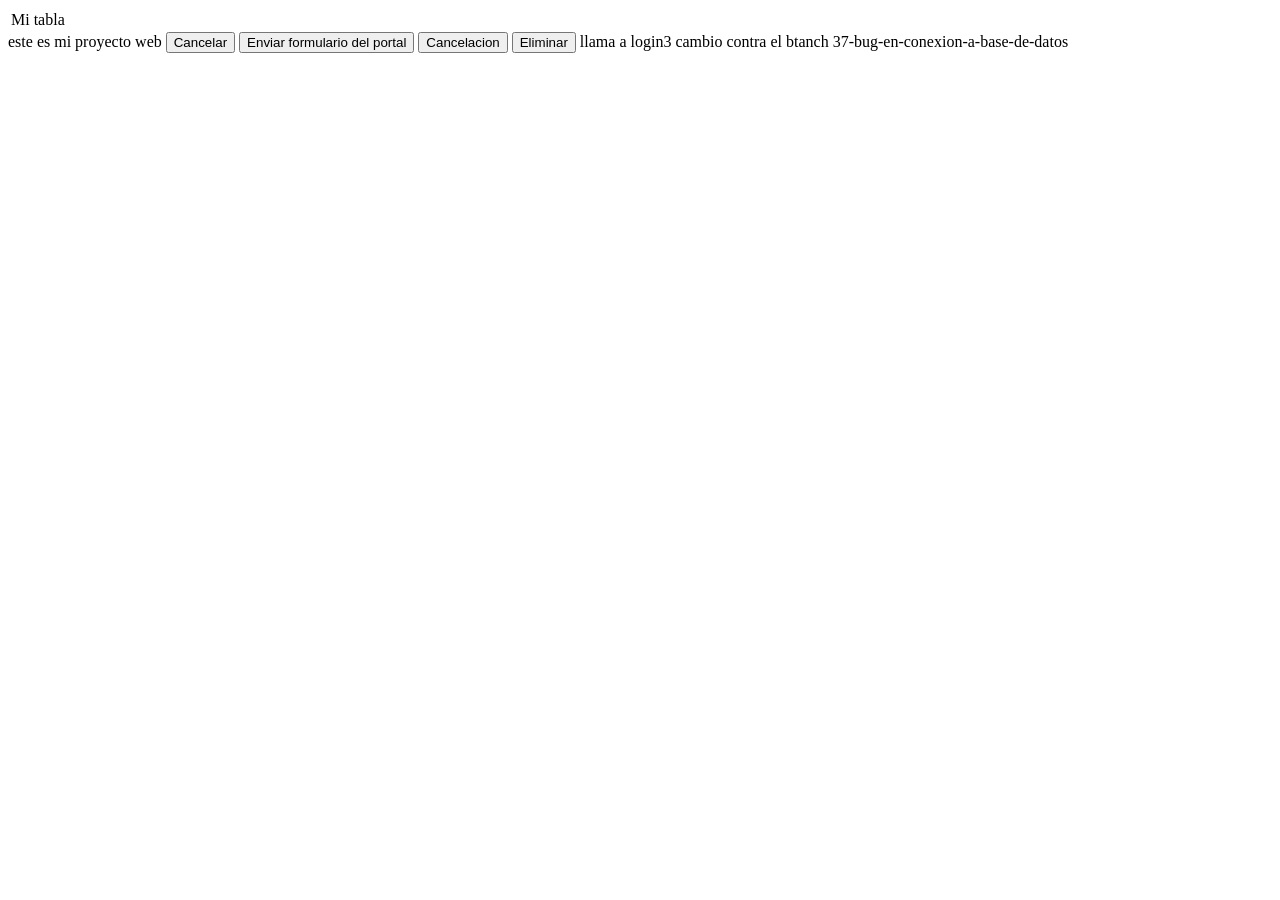
<file: aplicacionweb/index.html>
<html>
    <head></head>
    <body>
        <table><tr><td>Mi tabla</td></tr></table>
        este es mi proyecto web
        <button>Cancelar</button>
        <button>Enviar formulario del portal</button>
        <button>Cancelacion</button>
        <button>Eliminar</button>
    </body>
</html>
llama a login3
cambio contra el btanch 37-bug-en-conexion-a-base-de-datos
</file>
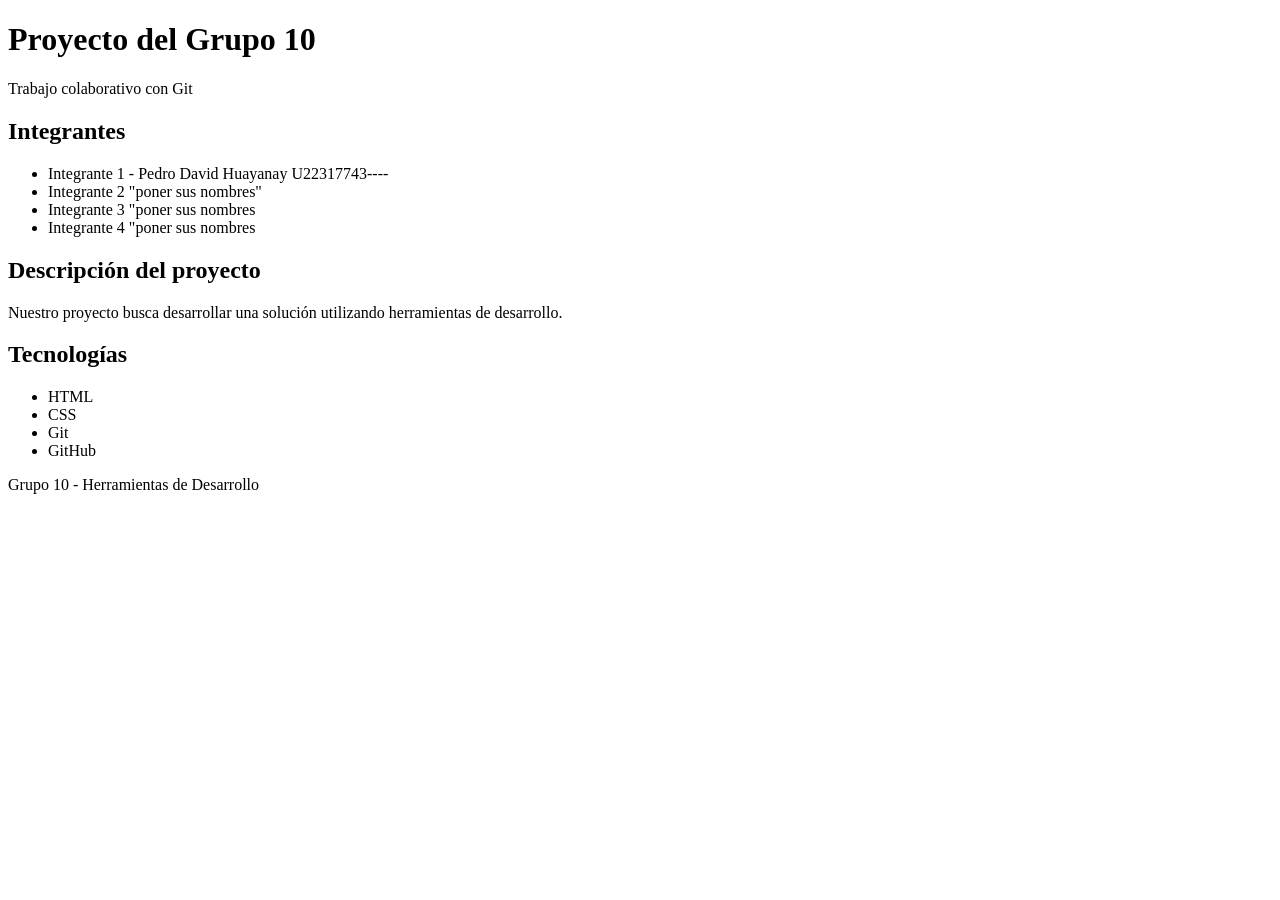
<file: Grupo 10/index.html>
<!DOCTYPE html>
<html lang="es">
<head>
    <meta charset="UTF-8">
    <meta name="viewport" content="width=device-width, initial-scale=1.0">
    <title>Grupo 10</title>
</head>

<body>

    <header>
        <h1>Proyecto del Grupo 10</h1>
        <p>Trabajo colaborativo con Git</p>
    </header>

    <main>

        <section>
            <h2>Integrantes</h2>
            <ul>
                <li>Integrante 1 - Pedro David Huayanay U22317743----</li>
                <li>Integrante 2  "poner sus nombres" </li>
                <li>Integrante 3 "poner sus nombres</li>
                <li>Integrante 4 "poner sus nombres</li>
            </ul>
        </section>

        <section>
            <h2>Descripción del proyecto</h2>
            <p>
                Nuestro proyecto busca desarrollar una solución
                utilizando herramientas de desarrollo.
            </p>
        </section>

        <section>
            <h2>Tecnologías</h2>
            <ul>
                <li>HTML</li>
                <li>CSS</li>
                <li>Git</li>
                <li>GitHub</li>
            </ul>
        </section>

    </main>

    <footer>
        <p>Grupo 10 - Herramientas de Desarrollo</p>
    </footer>

</body>
</html>
</file>
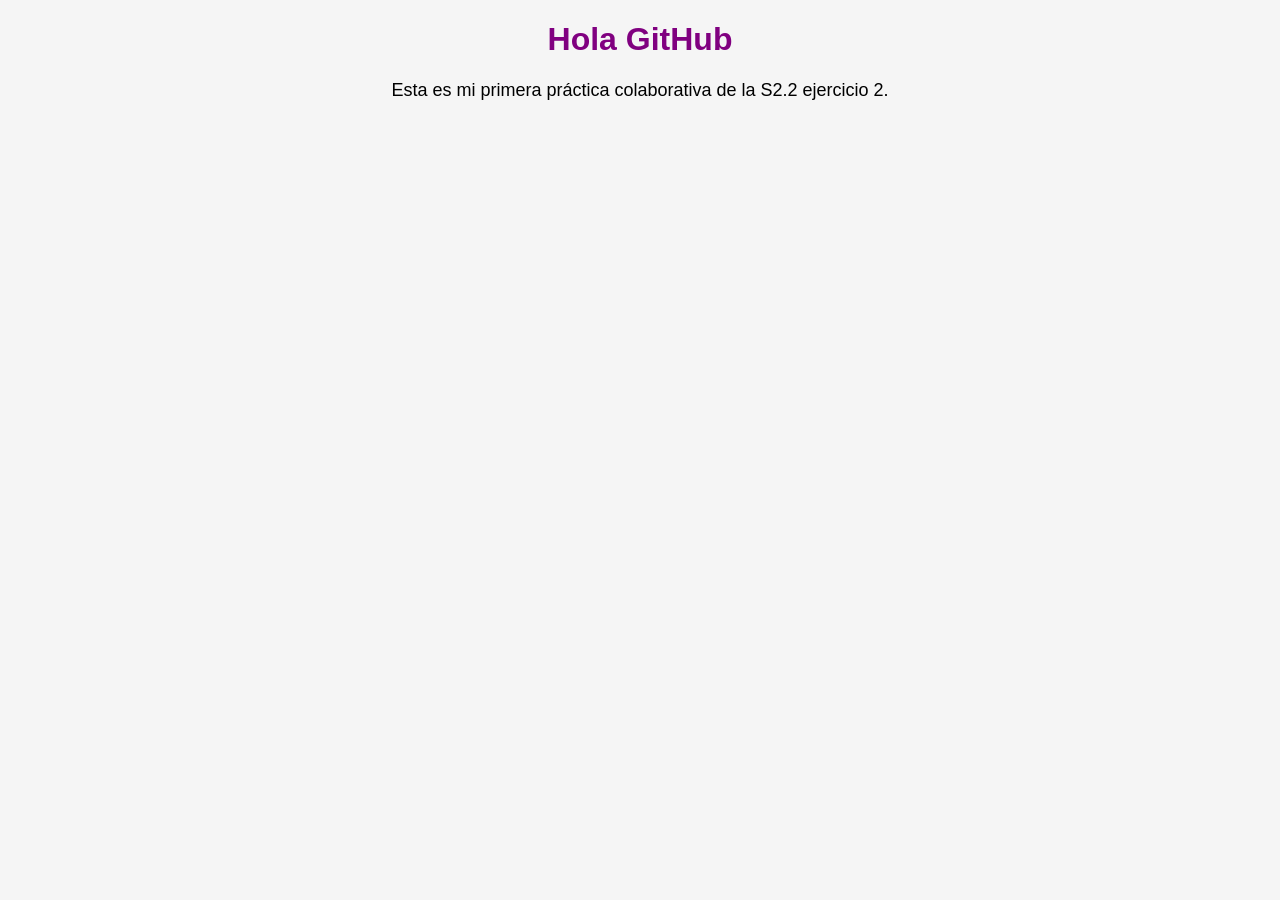
<file: U21212910/index.html>
<!DOCTYPE html>
<html lang="es">
<head>
    <meta charset="UTF-8">
    <title>Mi página</title>
    <link rel="stylesheet" href="style.css">
</head>
<body>

    <h1>Hola GitHub</h1>
    <p>Esta es mi primera práctica colaborativa de la S2.2 ejercicio 2.</p>

</body>
</html>
</file>
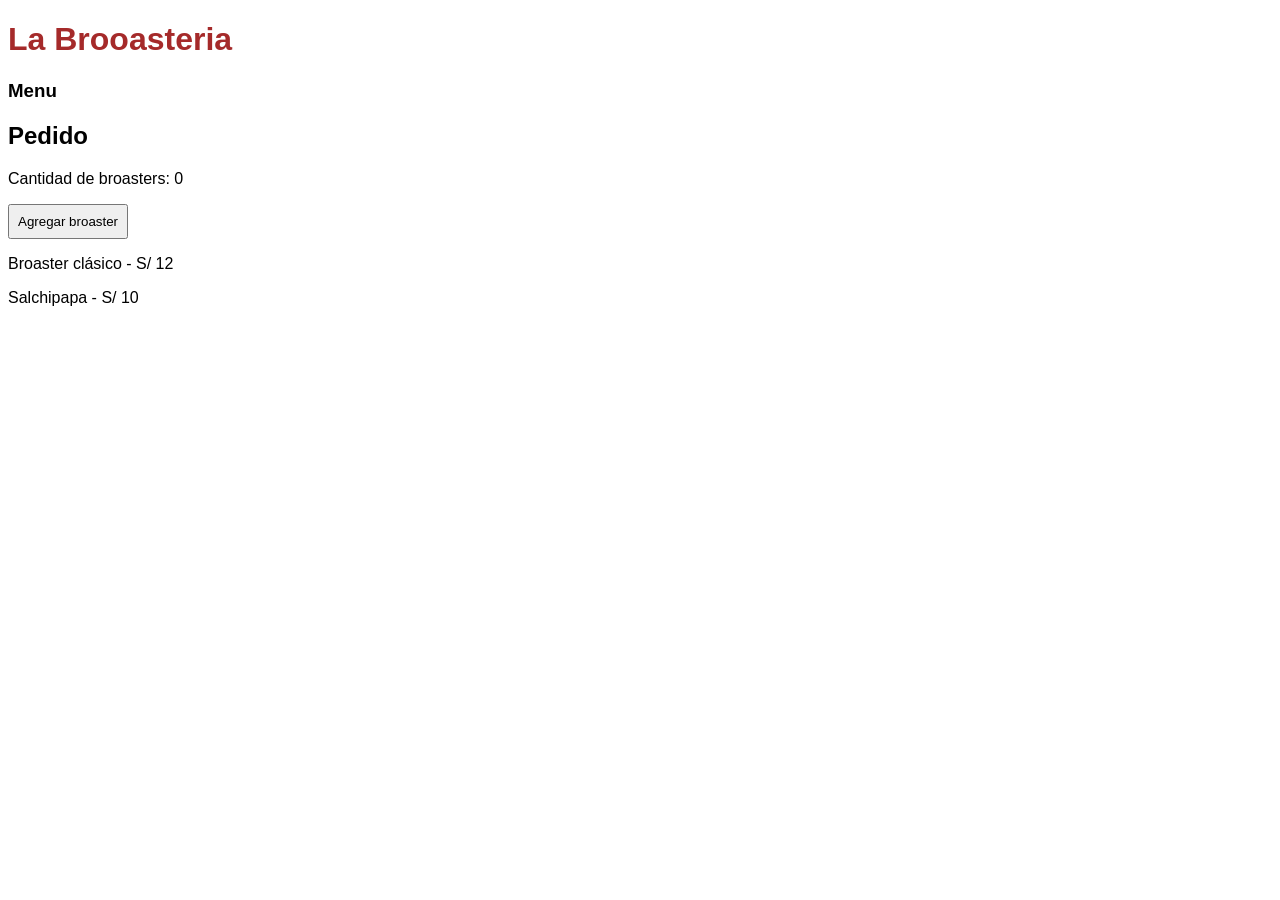
<file: U22209574/Index.html>
<!DOCTYPE html>
<html lang="en">

<head>
    <meta charset="UTF-8">
    <meta name="viewport" content="width=device-width, initial-scale=1.0">
    <link rel="stylesheet" href="style.css">
    <title>U22209574</title>
</head>

<body>
    <H1>La Brooasteria</H1>

    <h3>Menu</h3>

    <h2>Pedido</h2>

    <p>Cantidad de broasters: <span id="cantidad">0</span></p>

    <button onclick="agregarBroaster()">Agregar broaster</button>

    <script src="script.js"></script>

    <p>Broaster clásico - S/ 12</p>
    <p>Salchipapa - S/ 10</p>


</body>

</html>
</file>
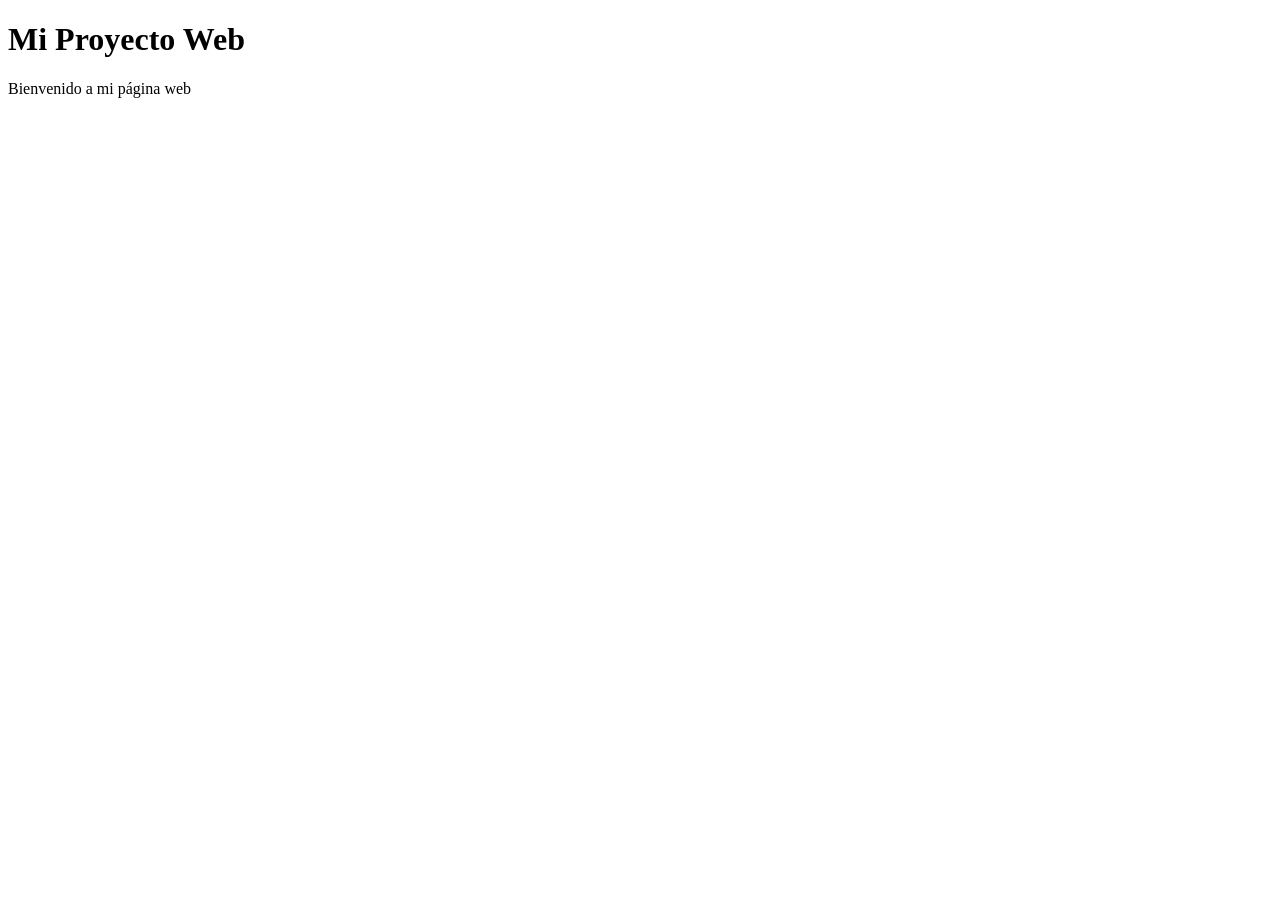
<file: U22317743/index.html>
<!DOCTYPE html>
<html lang="es">
<head>
    <meta charset="UTF-8">
    <meta name="viewport" content="width=device-width, initial-scale=1.0">
    <title>Mi Proyecto Web</title>
</head>

<body>

    <header>
        <h1>Mi Proyecto Web</h1>
        <p>Bienvenido a mi página web</p>
    </header>

</body>
</html>
</file>
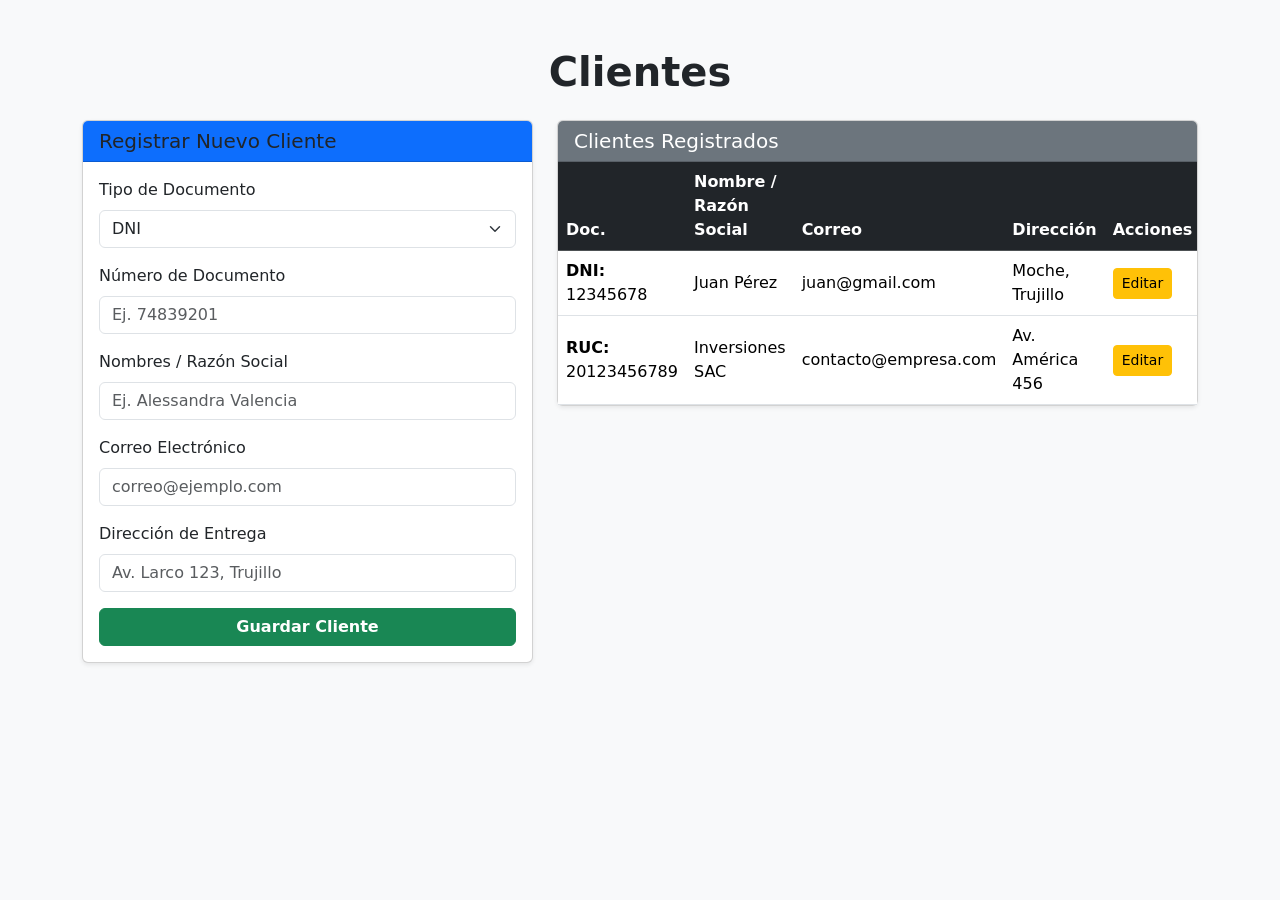
<file: U22209574/MClientes/index.html>
<!DOCTYPE html>
<html lang="es">

<head>
    <meta charset="UTF-8">
    <meta name="viewport" content="width=device-width, initial-scale=1.0">
    <title>Módulo Clientes - Sistema de Pedidos</title>
    <link href="https://cdn.jsdelivr.net/npm/bootstrap@5.3.8/dist/css/bootstrap.min.css" rel="stylesheet"
        integrity="sha384-sRIl4kxILFvY47J16cr9ZwB07vP4J8+LH7qKQnuqkuIAvNWLzeN8tE5YBujZqJLB" crossorigin="anonymous">
</head>

<body class="bg-light">

    <div class="container my-5">
        <h1 class="mb-4 text-center fw-bold">Clientes</h1>

        <div class="row g-4">
            <div class="col-md-5">
                <div class="card shadow-sm">
                    <div class="card-header bg-primary text-whitefw-bold">
                        <h5 class="card-title mb-0">Registrar Nuevo Cliente</h5>
                    </div>
                    <div class="card-body">
                        <form>
                            <div class="mb-3">
                                <label for="tipoDocumento" class="form-label">Tipo de Documento</label>
                                <select class="form-select" id="tipoDocumento" required>
                                    <option value="DNI" selected>DNI</option>
                                    <option value="RUC">RUC</option>
                                </select>
                            </div>
                            <div class="mb-3">
                                <label for="numDocumento" class="form-label">Número de Documento</label>
                                <input type="text" class="form-control" id="numDocumento" placeholder="Ej. 74839201"
                                    required>
                            </div>
                            <div class="mb-3">
                                <label for="nombreCliente" class="form-label">Nombres / Razón Social</label>
                                <input type="text" class="form-control" id="nombreCliente"
                                    placeholder="Ej. Alessandra Valencia" required>
                            </div>
                            <div class="mb-3">
                                <label for="emailCliente" class="form-label">Correo Electrónico</label>
                                <input type="email" class="form-control" id="emailCliente"
                                    placeholder="correo@ejemplo.com" required>
                            </div>
                            <div class="mb-3">
                                <label for="direccionCliente" class="form-label">Dirección de Entrega</label>
                                <input type="text" class="form-control" id="direccionCliente"
                                    placeholder="Av. Larco 123, Trujillo" required>
                            </div>
                            <button type="submit" class="btn btn-success w-100 fw-bold">Guardar Cliente</button>
                        </form>
                    </div>
                </div>
            </div>

            <div class="col-md-7">
                <div class="card shadow-sm">
                    <div class="card-header bg-secondary text-white fw-bold">
                        <h5 class="card-title mb-0">Clientes Registrados</h5>
                    </div>
                    <div class="card-body p-0">
                        <div class="table-responsive">
                            <table class="table table-hover align-middle mb-0">
                                <thead class="table-dark">
                                    <tr>
                                        <th>Doc.</th>
                                        <th>Nombre / Razón Social</th>
                                        <th>Correo</th>
                                        <th>Dirección</th>
                                        <th>Acciones</th>
                                    </tr>
                                </thead>
                                <tbody>
                                    <!-- Ejemplos estáticos de prueba -->
                                    <tr>
                                        <td><strong>DNI:</strong> 12345678</td>
                                        <td>Juan Pérez</td>
                                        <td>juan@gmail.com</td>
                                        <td>Moche, Trujillo</td>
                                        <td>
                                            <button class="btn btn-sm btn-warning">Editar</button>
                                        </td>
                                    </tr>
                                    <tr>
                                        <td><strong>RUC:</strong> 20123456789</td>
                                        <td>Inversiones SAC</td>
                                        <td>contacto@empresa.com</td>
                                        <td>Av. América 456</td>
                                        <td>
                                            <button class="btn btn-sm btn-warning">Editar</button>
                                        </td>
                                    </tr>
                                </tbody>
                            </table>
                        </div>
                    </div>
                </div>
            </div>
        </div>
    </div>

    <script src="script.js"></script>

    <script src="https://cdn.jsdelivr.net/npm/bootstrap@5.3.8/dist/js/bootstrap.bundle.min.js"
        integrity="sha384-FKyoEForCGlyvwx9Hj09JcYn3nv7wiPVlz7YYwJrWVcXK/BmnVDxM+D2scQbITxI" crossorigin="anonymous">
        </script>
</body>

</html>
</file>
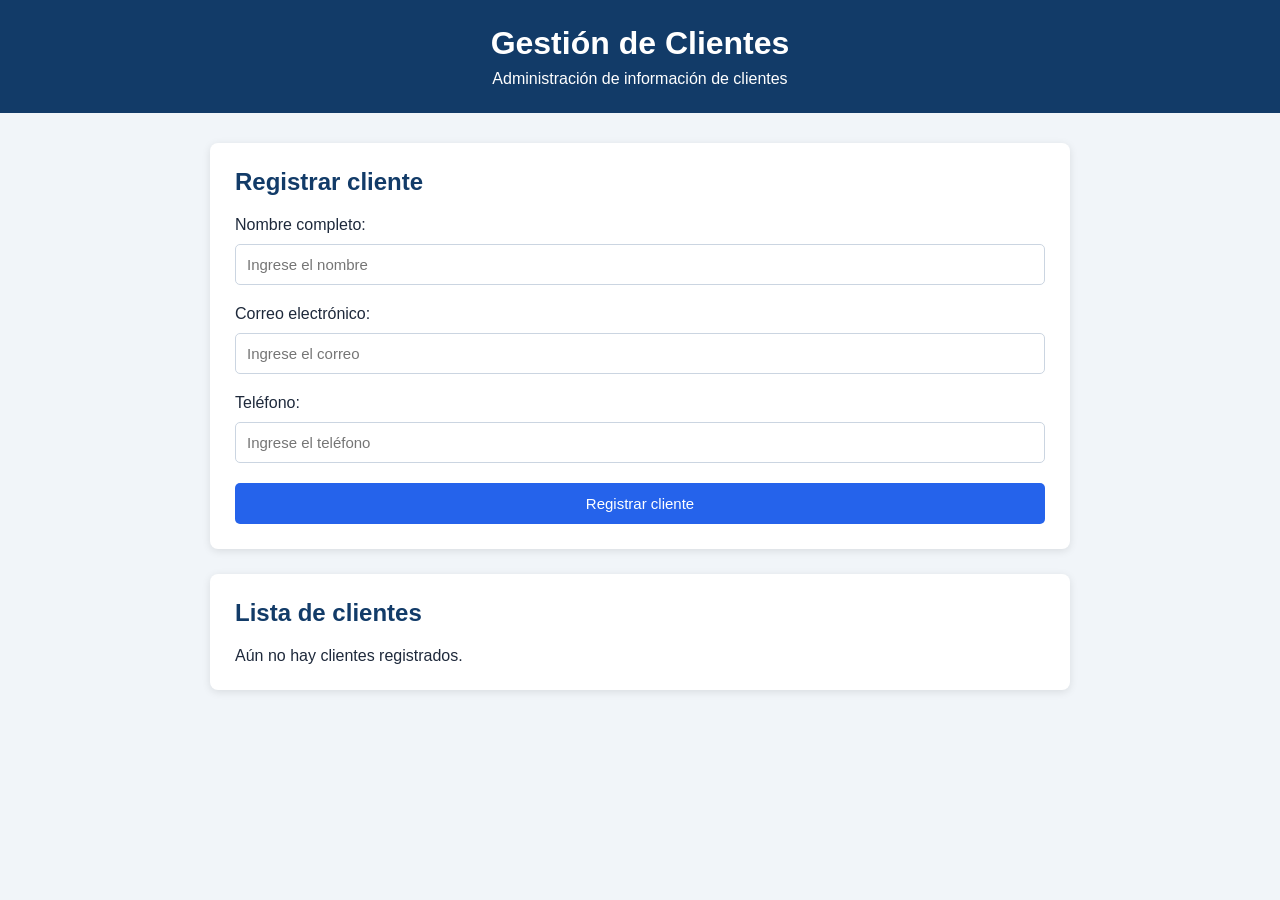
<file: U22317743/clientes/index.html>
<!DOCTYPE html>
<html lang="es">
<head>
    <meta charset="UTF-8">
    <meta name="viewport" content="width=device-width, initial-scale=1.0">
    <title>Gestión de Clientes</title>
    <link rel="stylesheet" href="style.css">
</head>
<body>
    <header>
        <h1>Gestión de Clientes</h1>
        <p>Administración de información de clientes</p>
    </header>

    <main>
        <section class="formulario">
            <h2>Registrar cliente</h2>

            <form>
                <label for="nombre">Nombre completo:</label>
                <input type="text" id="nombre" placeholder="Ingrese el nombre">

                <label for="correo">Correo electrónico:</label>
                <input type="email" id="correo" placeholder="Ingrese el correo">

                <label for="telefono">Teléfono:</label>
                <input type="tel" id="telefono" placeholder="Ingrese el teléfono">

                <button type="submit">Registrar cliente</button>
            </form>
        </section>

        <section class="lista">
            <h2>Lista de clientes</h2>
            <p>Aún no hay clientes registrados.</p>
        </section>
    </main>
</body>
</html>
</file>
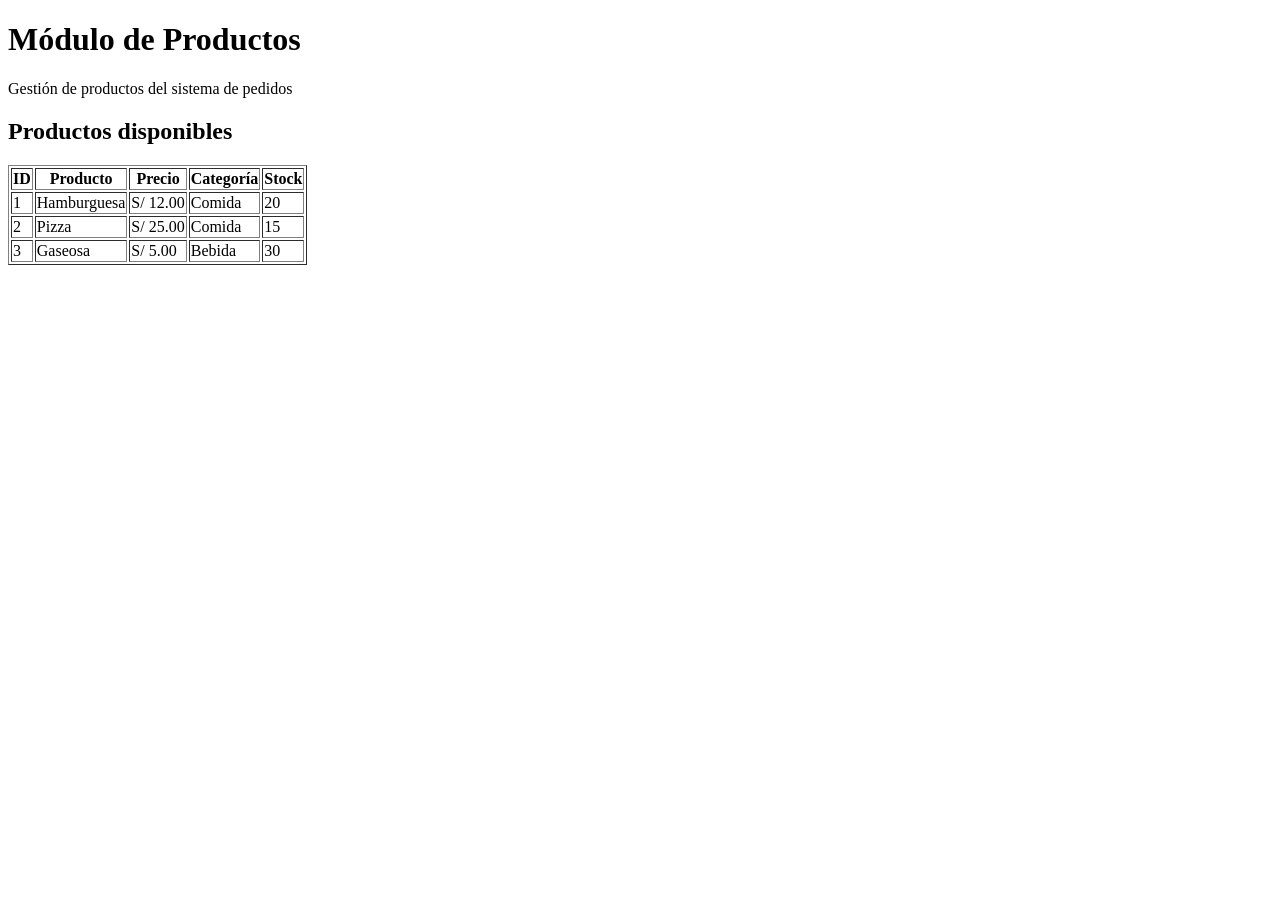
<file: U21302190/productos.html>
<!DOCTYPE html>
<html lang="es">
<head>
    <meta charset="UTF-8">
    <meta name="viewport" content="width=device-width, initial-scale=1.0">
    <title>Módulo de Productos</title>
</head>
<body>

    <header>
        <h1>Módulo de Productos</h1>
        <p>Gestión de productos del sistema de pedidos</p>
    </header>

    <main>
        <section>
            <h2>Productos disponibles</h2>

            <table border="1">
                <thead>
                    <tr>
                        <th>ID</th>
                        <th>Producto</th>
                        <th>Precio</th>
                        <th>Categoría</th>
                        <th>Stock</th>
                    </tr>
                </thead>

                <tbody>
                    <tr>
                        <td>1</td>
                        <td>Hamburguesa</td>
                        <td>S/ 12.00</td>
                        <td>Comida</td>
                        <td>20</td>
                    </tr>

                    <tr>
                        <td>2</td>
                        <td>Pizza</td>
                        <td>S/ 25.00</td>
                        <td>Comida</td>
                        <td>15</td>
                    </tr>

                    <tr>
                        <td>3</td>
                        <td>Gaseosa</td>
                        <td>S/ 5.00</td>
                        <td>Bebida</td>
                        <td>30</td>
                    </tr>
                </tbody>
            </table>
        </section>
    </main>

</body>
</html>
</file>
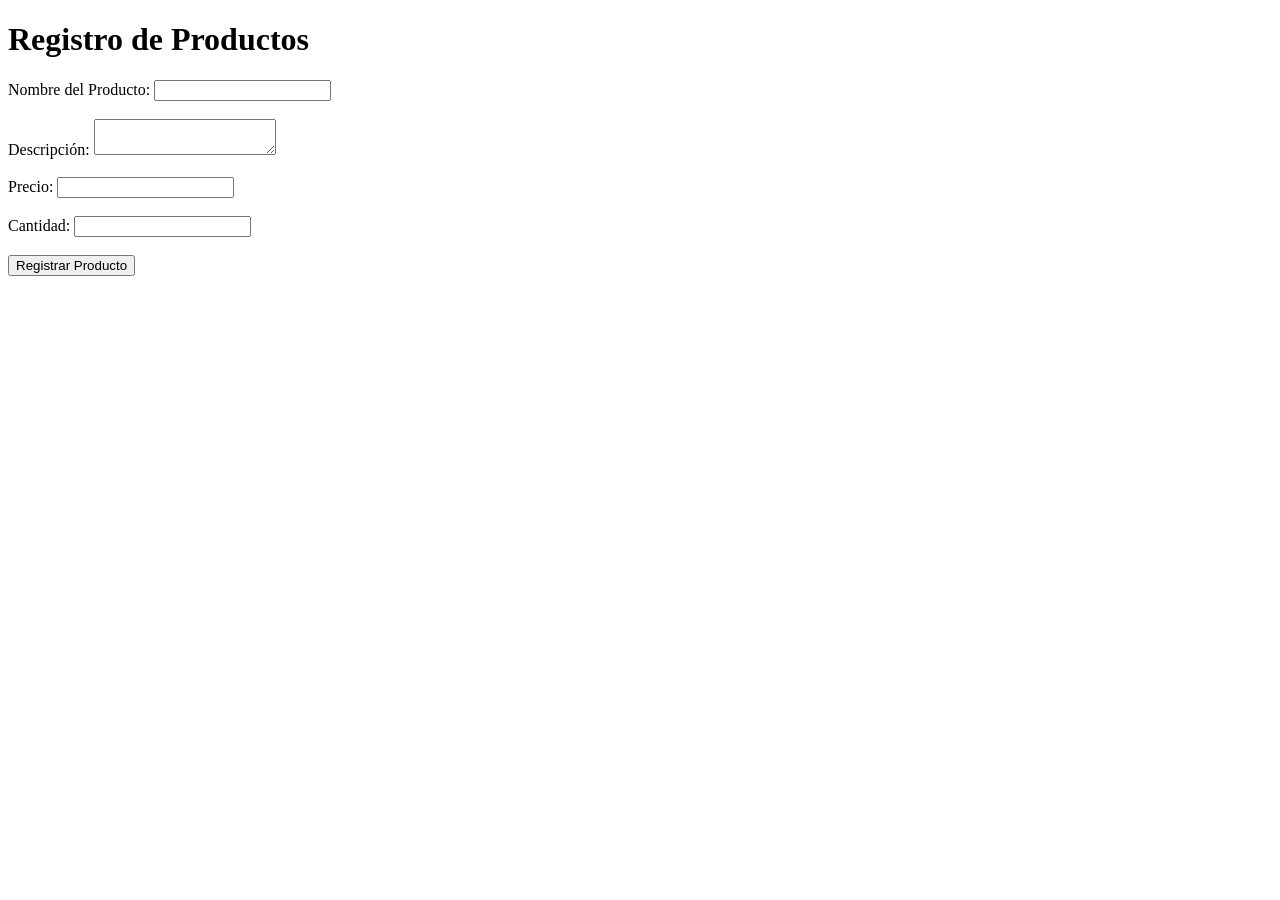
<file: U22243403/modulo_productos/registroproducto.html>
<!DOCTYPE html>
<html lang="en">
<head>
    <meta charset="UTF-8">
    <meta name="viewport" content="width=device-width, initial-scale=1.0">
    <title>Registro de Productos</title>
</head>
<body>
   <h1>Registro de Productos</h1>
    <form action="/modulo_productos/registroproducto" method="POST">
        <label for="nombre">Nombre del Producto:</label>
        <input type="text" id="nombre" name="nombre" required><br><br>

        <label for="descripcion">Descripción:</label>
        <textarea id="descripcion" name="descripcion" required></textarea><br><br>

        <label for="precio">Precio:</label>
        <input type="number" id="precio" name="precio" step="0.01" required><br><br>

        <label for="cantidad">Cantidad:</label>
        <input type="number" id="cantidad" name="cantidad" required><br><br>

        <input type="submit" value="Registrar Producto">
    </form>
</body>
</html>
</file>
<file: U21212910/style.css>
body {
    font-family: Arial;
    text-align: center;
    background-color: #f5f5f5;
}

h1 {
    color: purple;
}

p {
    font-size: 18px;
}
</file>
<file: U22209574/style.css>
body {
    font-family: Arial, sans-serif;
}

h1 {
    color: brown;
}

button {
    padding: 8px;
    cursor: pointer;
}
</file>
<file: U22317743/clientes/style.css>
/* Estilos generales */
* {
    margin: 0;
    padding: 0;
    box-sizing: border-box;
}

body {
    font-family: Arial, sans-serif;
    background-color: #f1f5f9;
    color: #1e293b;
}

/* Encabezado */
header {
    background-color: #123b68;
    color: white;
    text-align: center;
    padding: 25px;
}

header h1 {
    margin-bottom: 8px;
}

/* Contenido principal */
main {
    max-width: 900px;
    margin: 30px auto;
    padding: 0 20px;
}

/* Formulario y lista */
.formulario,
.lista {
    background-color: white;
    padding: 25px;
    margin-bottom: 25px;
    border-radius: 8px;
    box-shadow: 0 2px 8px rgba(0, 0, 0, 0.1);
}

h2 {
    color: #123b68;
    margin-bottom: 20px;
}

/* Campos del formulario */
form {
    display: flex;
    flex-direction: column;
    gap: 10px;
}

input {
    padding: 11px;
    border: 1px solid #cbd5e1;
    border-radius: 5px;
    font-size: 15px;
    margin-bottom: 10px;
}

/* Botón */
button {
    background-color: #2563eb;
    color: white;
    padding: 12px;
    border: none;
    border-radius: 5px;
    font-size: 15px;
    cursor: pointer;
}

button:hover {
    background-color: #1d4ed8;
}

/* Adaptación a celulares */
@media (max-width: 600px) {
    main {
        margin: 20px auto;
        padding: 0 12px;
    }

    .formulario,
    .lista {
        padding: 18px;
    }
}
</file>
